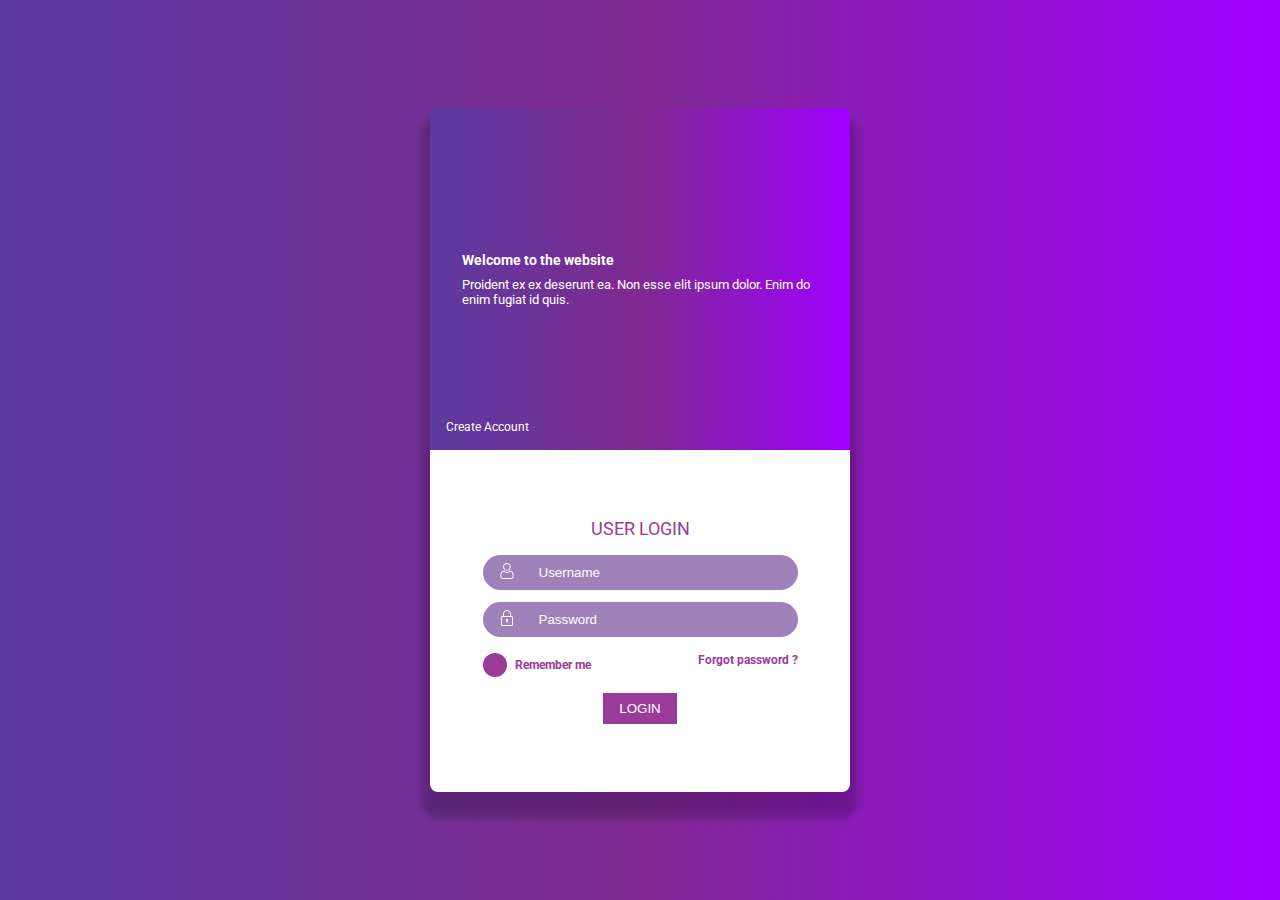
<file: day1-login-form/index.html>
<!DOCTYPE html>
<html lang="en">

<head>
  <meta charset="UTF-8">
  <meta name="viewport" content="width=device-width, initial-scale=1.0">
  <title>Login Form</title>
  <link href="https://fonts.googleapis.com/css2?family=Roboto&display=swap" rel="stylesheet">
  <link type="text/css" rel="stylesheet" href="./styles.css" />
</head>

<body>
  <div class="container gradient-background">
    <div class="card">
      <div class="card-header gradient-background">
        <h4>Welcome to the website</h4>
        <p>Proident ex ex deserunt ea. Non esse elit ipsum dolor. Enim do enim fugiat id quis.</p>
        <a href="javascript:void(0)">Create Account</a>
      </div>
      <div class="card-content">
        <form action="javascript:void(0)" method="POST" class="form-control">
          <div class="form-title">user login</div>
          <div class="field-group">
            <div class="icon">
              <label for="username">
                <img src="./icons/user.svg" width="16" height="16" />
              </label>
            </div>
            <input placeholder="Username" id="username" />
          </div>
          <div class="field-group">
            <div class="icon">
              <label for="password">
                <img src="./icons/padlock.svg" width="16" height="16" />
              </label>
            </div>
            <input placeholder="Password" id="password" />
          </div>
          <div class="form-actions">
            <div class="remember-section">
              <label class="checkbox-container">Remember me
                <input type="checkbox" />
                <span class="check-mark"></span>
              </label>
            </div>
            <div class="forgot-password-section">
              <a href="javascript:void(0)" class="forgot-password">Forgot password ?</a>
            </div>
          </div>
          <div class="submit-section">
            <button>Login</button>
          </div>
        </form>
      </div>
    </div>
  </div>
</body>

</html>
</file>
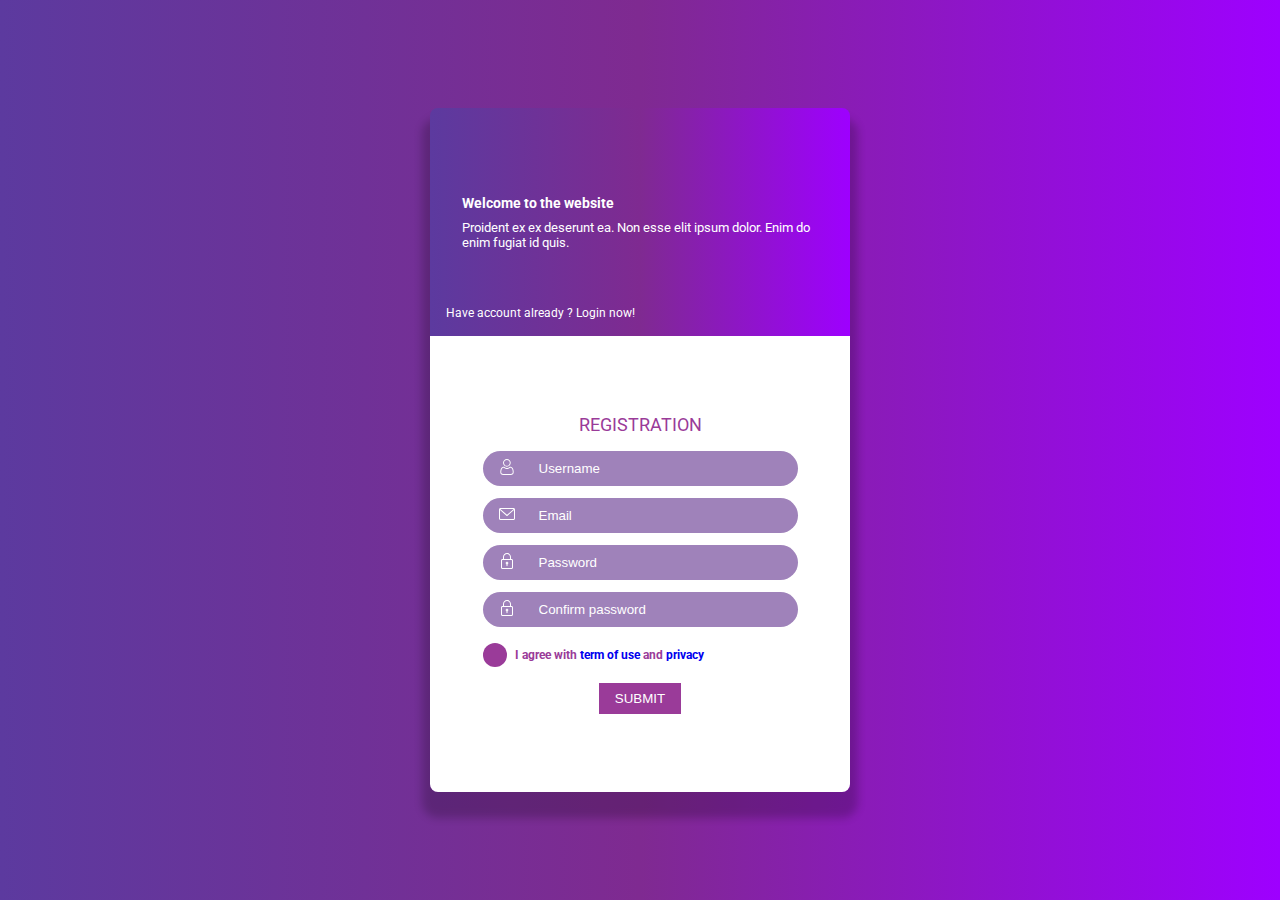
<file: day2-registration-form/index.html>
<!DOCTYPE html>
<html lang="en">

<head>
  <meta charset="UTF-8">
  <meta name="viewport" content="width=device-width, initial-scale=1.0">
  <title>Login Form</title>
  <link href="https://fonts.googleapis.com/css2?family=Roboto&display=swap" rel="stylesheet">
  <link type="text/css" rel="stylesheet" href="./styles.css" />
</head>

<body>
  <div class="container gradient-background">
    <div class="card">
      <div class="card-header gradient-background">
        <h4>Welcome to the website</h4>
        <p>Proident ex ex deserunt ea. Non esse elit ipsum dolor. Enim do enim fugiat id quis.</p>
        <a href="../day1-login-form">Have account already ? Login now!</a>
      </div>
      <div class="card-content">
        <form action="javascript:void(0)" method="POST" class="form-control">
          <div class="form-title">registration</div>
          <div class="field-group">
            <div class="icon">
              <label for="username">
                <img src="./icons/user.svg" width="16" height="16" />
              </label>
            </div>
            <input placeholder="Username" id="username" />
          </div>
          <div class="field-group">
            <div class="icon">
              <label for="email">
                <img src="./icons/email.svg" width="16" height="16" />
              </label>
            </div>
            <input placeholder="Email" id="email" />
          </div>
          <div class="field-group">
            <div class="icon">
              <label for="password">
                <img src="./icons/padlock.svg" width="16" height="16" />
              </label>
            </div>
            <input placeholder="Password" id="password" />
          </div>
          <div class="field-group">
            <div class="icon">
              <label for="confirm-password">
                <img src="./icons/padlock.svg" width="16" height="16" />
              </label>
            </div>
            <input placeholder="Confirm password" id="confirm-password" />
          </div>
          <div class="form-actions">
            <label class="checkbox-container">I agree with <a href="javascript:void(0)">term of use</a> and <a
                href="javascript:void(0)">privacy</a>
              <input type="checkbox" />
              <span class="check-mark"></span>
            </label>
          </div>
          <div class="submit-section">
            <button>submit</button>
          </div>
        </form>
      </div>
    </div>
  </div>
</body>

</html>
</file>
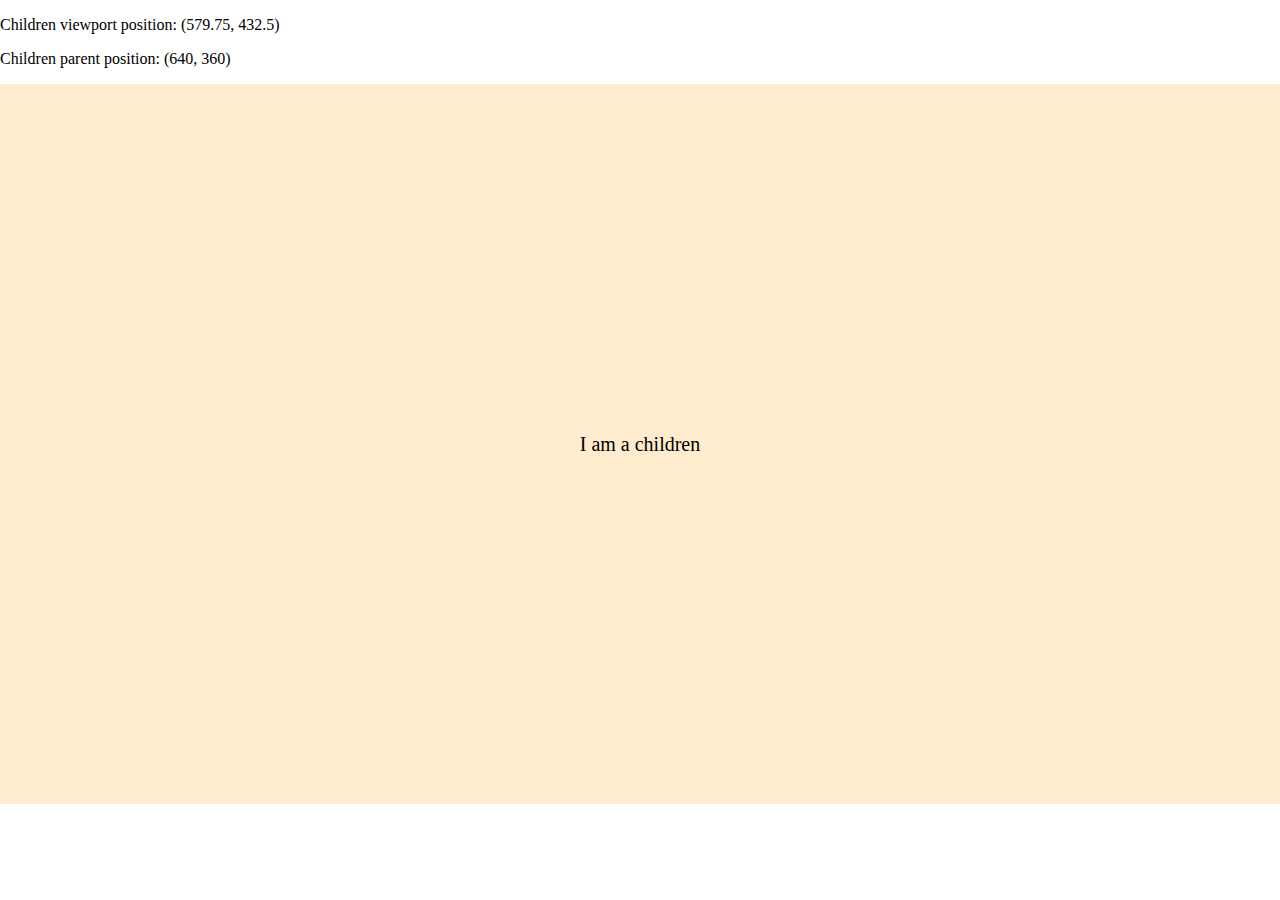
<file: test-position/index.html>
<!DOCTYPE html>
<html lang="en">

<head>
  <meta charset="UTF-8">
  <meta name="viewport" content="width=device-width, initial-scale=1.0">
  <title>Test Element position</title>
  <link rel="stylesheet" type="text/css" href="./styles.css" />
</head>

<body>
  <p>Children viewport position: <span id="children-viewport-meta"></span></p>
  <p>Children parent position: <span id="children-meta"></span></p>
  <div class="example">
    <div class="parent">
      <div class="children">
        <span>I am a children</span>
      </div>
    </div>
  </div>
  <script src="./main.js"></script>
</body>

</html>
</file>
<file: day1-login-form/styles.css>
* {
  box-sizing: border-box;
  margin: 0;
  padding: 0;
}

html {
  font-size: 12px;
  font-family: Roboto;
}

h4 {
  font-size: 1.2rem;
}

p {
  font-size: 1.1rem;
}

body {
  margin: 0;
}

.gradient-background {
  background: rgb(92, 58, 159);
  background: linear-gradient( 90deg, rgba(92, 58, 159, 1) 0%, rgba(127, 42, 145, 1) 50%, rgba(158, 0, 255, 1) 100%);
}

.container {
  align-items: center;
  display: flex;
  height: 100vh;
  justify-content: center;
  width: 100%;
}

.card {
  border-radius: 8px;
  box-shadow: 0px 18px 8px 8px rgba(0, 0, 0, 0.2);
  display: grid;
  grid-template-rows: 1fr 1fr;
  height: 90%;
  max-height: 684px;
  max-width: 420px;
  overflow: hidden;
  width: 50%;
}

.card-header {
  color: #ffffff;
  display: flex;
  flex-direction: column;
  justify-content: center;
  padding: 32px;
  position: relative;
}

.card-header>h4 {
  margin-bottom: 8px;
}

.card-header>a {
  bottom: 16px;
  color: #ffffff;
  left: 16px;
  position: absolute;
  text-decoration: none;
}

.card-content {
  align-items: center;
  background-color: #ffffff;
  display: flex;
  flex-direction: column;
  justify-content: center;
}

.form-control {
  margin: 0 auto;
  width: 75%;
}

.form-title {
  color: #9a3b99;
  font-size: 1.5rem;
  margin-bottom: 16px;
  text-align: center;
  text-transform: uppercase;
}

.field-group {
  align-items: center;
  background-color: #9f82ba;
  border-radius: 24px;
  display: flex;
  flex-direction: row;
  margin-bottom: 12px;
  padding: 8px 16px;
}

.field-group .icon {
  margin-right: 24px;
}

.field-group input {
  background-color: transparent;
  border: none;
  color: #ffffff;
  outline: none;
  width: 100%;
}

.field-group input::placeholder {
  color: #ffffff;
}

.field-group:last-child {
  margin-bottom: 0;
}

.form-actions {
  color: #9a3b99;
  display: flex;
  flex-direction: row;
  font-weight: 700;
  justify-content: space-between;
  margin: 16px 0;
}

.checkbox-container {
  cursor: pointer;
  display: block;
  line-height: 24px;
  padding-left: 32px;
  position: relative;
  user-select: none;
}

/* Hide the browser's default checkbox */

.checkbox-container input {
  cursor: pointer;
  height: 0;
  opacity: 0;
  position: absolute;
  width: 0;
}

/* Create the check mark/indicator (hidden when not checked) */

.check-mark {
  background-color: #9a3b99;
  border-radius: 50%;
  height: 24px;
  left: 0;
  position: absolute;
  top: 0;
  width: 24px;
}

.check-mark:after {
  content: "";
  display: none;
  left: 8px;
  position: absolute;
  top: 4px;
}

/* Show the check mark when checked */

.checkbox-container input:checked~.check-mark:after {
  display: block;
}

/* Style the check mark/indicator */

.checkbox-container .check-mark:after {
  border: solid #ffffff;
  border-width: 0 3px 3px 0;
  height: 10px;
  transform: rotate(45deg);
  width: 5px;
}

.forgot-password {
  text-decoration: none;
  color: inherit;
}

.submit-section {
  text-align: center;
}

.submit-section>button {
  background-color: #9a3b99;
  border: none;
  color: #ffffff;
  outline: none;
  padding: 8px 16px;
  text-transform: uppercase;
}

@media screen and (max-width: 600px) {
  .card {
    width: 100%;
    height: 100vh;
    max-height: 100vh;
    border-radius: 0;
    box-shadow: none;
  }
}
</file>
<file: day2-registration-form/styles.css>
* {
  box-sizing: border-box;
  margin: 0;
  padding: 0;
}

html {
  font-size: 12px;
  font-family: Roboto;
}

body {
  margin: 0;
}

h4 {
  font-size: 1.2rem;
}

p {
  font-size: 1.1rem;
}

.gradient-background {
  background: rgb(92, 58, 159);
  background: linear-gradient( 90deg, rgba(92, 58, 159, 1) 0%, rgba(127, 42, 145, 1) 50%, rgba(158, 0, 255, 1) 100%);
}

.container {
  align-items: center;
  display: flex;
  height: 100vh;
  justify-content: center;
  width: 100%;
}

.card {
  border-radius: 8px;
  box-shadow: 0px 18px 8px 8px rgba(0, 0, 0, 0.2);
  display: grid;
  grid-template-rows: 1fr 2fr;
  height: 90%;
  max-height: 684px;
  max-width: 420px;
  overflow: hidden;
  width: 50%;
}

.card-header {
  color: #ffffff;
  display: flex;
  flex-direction: column;
  justify-content: center;
  padding: 32px;
  position: relative;
}

.card-header>h4 {
  margin-bottom: 8px;
}

.card-header>a {
  bottom: 16px;
  color: #ffffff;
  left: 16px;
  position: absolute;
  text-decoration: none;
  color: #ffffff;
}

.card-header>a:hover {
  text-decoration: underline;
}

.card-content {
  align-items: center;
  background-color: #ffffff;
  display: flex;
  flex-direction: column;
  justify-content: center;
}

.form-control {
  margin: 0 auto;
  width: 75%;
}

.form-title {
  color: #9a3b99;
  font-size: 1.5rem;
  margin-bottom: 16px;
  text-align: center;
  text-transform: uppercase;
}

.field-group {
  align-items: center;
  background-color: #9f82ba;
  border-radius: 24px;
  display: flex;
  flex-direction: row;
  margin-bottom: 12px;
  padding: 8px 16px;
}

.field-group .icon {
  margin-right: 24px;
}

.field-group input {
  background-color: transparent;
  border: none;
  color: #ffffff;
  outline: none;
  width: 100%;
}

.field-group input::placeholder {
  color: #ffffff;
}

.field-group:last-child {
  margin-bottom: 0;
}

.form-actions {
  color: #9a3b99;
  display: flex;
  flex-direction: row;
  font-weight: 700;
  justify-content: space-between;
  margin: 16px 0;
}

.form-actions a {
  text-decoration: none;
}

.form-actions a:hover {
  text-decoration: underline;
}

.checkbox-container {
  cursor: pointer;
  display: block;
  line-height: 24px;
  padding-left: 32px;
  position: relative;
  user-select: none;
}

/* Hide the browser's default checkbox */

.checkbox-container input {
  cursor: pointer;
  height: 0;
  opacity: 0;
  position: absolute;
  width: 0;
}

/* Create the check mark/indicator (hidden when not checked) */

.check-mark {
  background-color: #9a3b99;
  border-radius: 50%;
  height: 24px;
  left: 0;
  position: absolute;
  top: 0;
  width: 24px;
}

.check-mark:after {
  content: "";
  display: none;
  left: 8px;
  position: absolute;
  top: 4px;
}

/* Show the check mark when checked */

.checkbox-container input:checked~.check-mark:after {
  display: block;
}

/* Style the check mark/indicator */

.checkbox-container .check-mark:after {
  border: solid #ffffff;
  border-width: 0 3px 3px 0;
  height: 10px;
  transform: rotate(45deg);
  width: 5px;
}

.submit-section {
  text-align: center;
}

.submit-section>button {
  background-color: #9a3b99;
  border: none;
  color: #ffffff;
  outline: none;
  padding: 8px 16px;
  text-transform: uppercase;
}

@media screen and (max-width: 600px) {
  .card {
    width: 100%;
    height: 100vh;
    max-height: 100vh;
    border-radius: 0;
    box-shadow: none;
  }
}
</file>
<file: test-position/styles.css>
* {
  box-sizing: border-box;
}

body {
  margin: 0;
  padding: 0;
}

.example {
  background-color: blanchedalmond;
  position: relative;
}

.parent {
  width: 100%;
  position: relative;
  padding-top: 56.25%;
}

.children {
  font-size: 20px;
  position: absolute;
  top: 50%;
  left: 50%;
  transform: translate(-50%, -50%);
}
</file>
